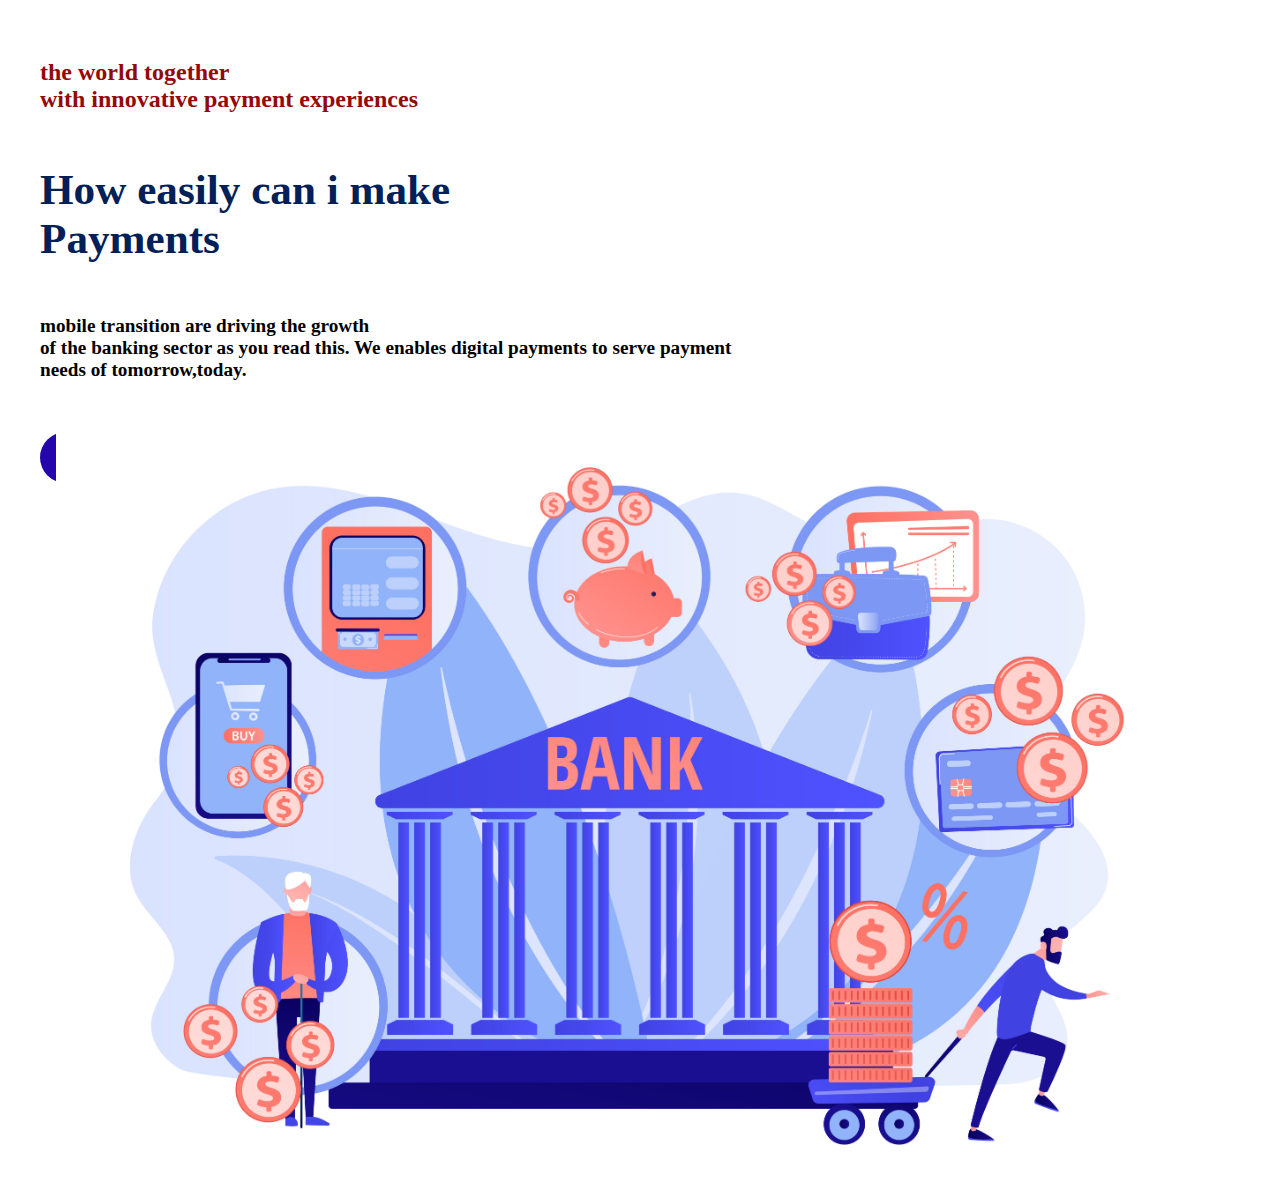
<file: index.html>
<!DOCTYPE html>
<html lang="en">

<head>
    <meta charset="UTF-8">
    <meta http-equiv="X-UA-Compatible" content="IE=edge">
    <meta name="viewport" content="width=device-width, initial-scale=1.0">

    <link rel="icon" href="institute-1.1s-200px.png">
    <script src="https://code.jquery.com/jquery-3.6.0.js"
    integrity="sha256-H+K7U5CnXl1h5ywQfKtSj8PCmoN9aaq30gDh27Xc0jk=" crossorigin="anonymous"></script>
 
    <title>Home Page</title>
    <style>
         @import url("https://fonts.googleapis.com/css2?family=Poppins:wght@400;600;700&display=swap");
        @import url("https://fonts.googleapis.com/css2?family=Nunito:ital,wght@0,300;0,400;0,600;0,700;1,300;1,400&display=swap");

        .home {
            position: relative;
            display: flex;
            flex-wrap: wrap;
            gap: .5rem;
            flex-wrap: wrap;
            min-height: 100vh;
            align-items: center;

        }
.home .content {
            flex: 1 1 40rem;
            padding-top: 1rem;
            z-index: 1;
            margin-left: 2rem;

        }

        .home .image {
            flex: 1 1 40rem;
            z-index: 1;
        }

        .home .image img {
            width: 90%;
            margin-left: 3rem;

        }




        .home .content h2 {
            font-size: 2.7rem;
            font-weight: 800;
            color: #002057;
        }



        .home .content p {
            font-size: 1.2rem;
            color: #000;
            font-weight: 600;
            padding: 1rem 0;
        }

        .home .content p span {
font-size: 1.5rem;
            color: rgb(148, 8, 8);

            padding: 1rem 0;
        }

        .home .btn1 {
            margin-top: 1rem;
            position: absolute;
            line-height: 0;
            padding: 1.6rem 3rem;
            border-radius: 4em;

            color: #fff;
            background: #2506ad;

            font-family: "Nunito", sans-serif;
            font-weight: 700;
            font-size: 1.7rem;
            letter-spacing: 0.1rem;
            text-decoration: none;
        }



        .home .btn1 i {
            margin-left: 0.3rem;
            font-size: 1.5rem;
            transition: 0.3s;
        }

        .home .btn1:hover {
            background: #04477e;
        }


    </style>
</head>

<body>
    <div class="firstdiv"></div>
    <section class="home" id="home">


        <div class="content">
            <p> <span> the world together <br> with innovative payment experiences </span></p>
            <h2>How easily can i make <br>
                Payments</h2>
            <p>mobile transition are driving the growth <br> of the banking sector as you read this. We enables digital
                payments to serve payment <br> needs of tomorrow,today.</p>
          
                <a href="login page.html" class="btn1" target="_self">login in
                <i class="fas fa-arrow-circle-down"></i>
            </a>
            
           

        </div>
        <div class="image">
            <img class="tilt" src="20944139.jpg" alt="">
        </div>
    </section>
 <script>
    $(function(){
    $(".firstdiv").load("navbar.html");
});
 </script>
</body>

</html>
</file>
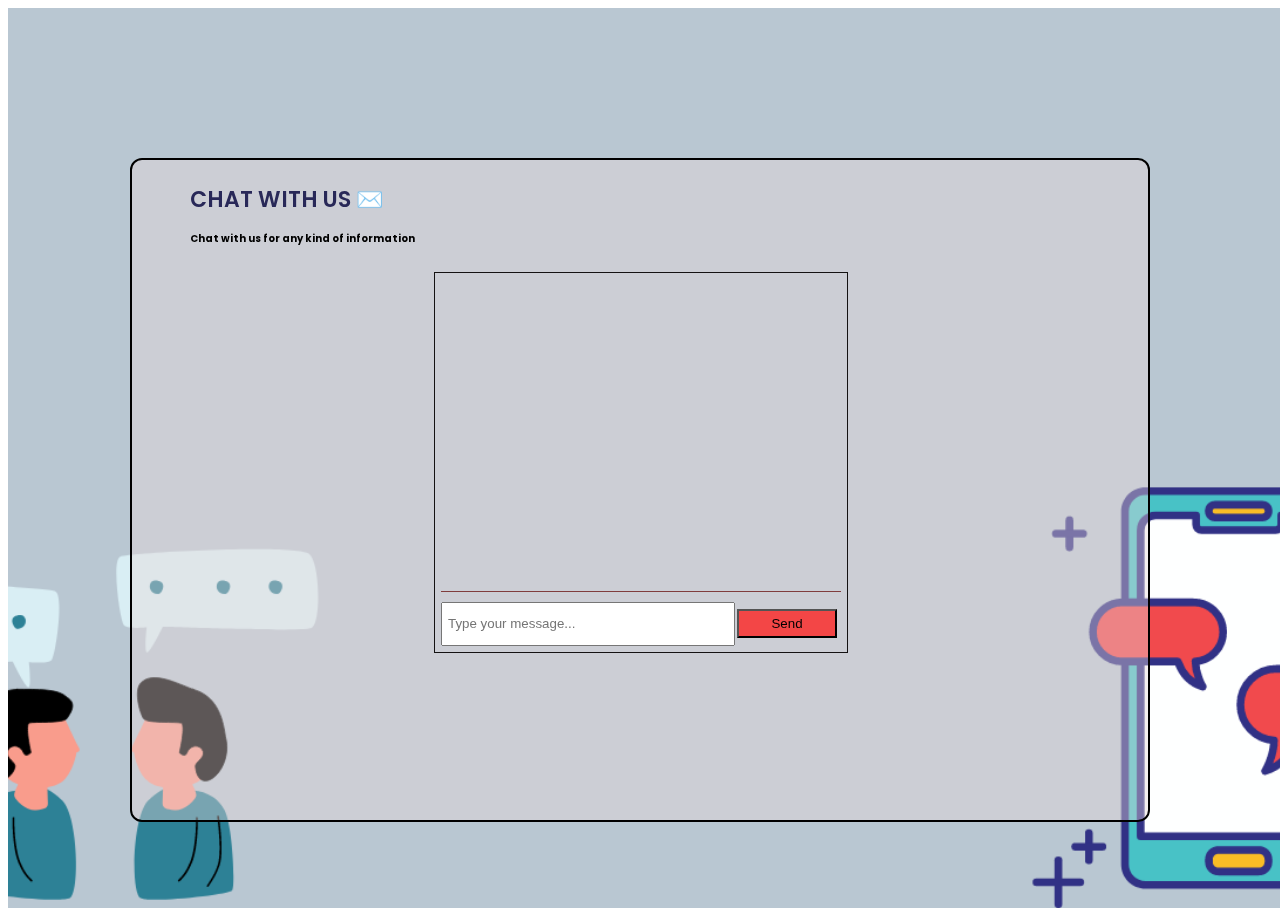
<file: chat.html>
<!DOCTYPE html>
<html lang="en">
<head>
    <meta charset="UTF-8">
    <meta http-equiv="X-UA-Compatible" content="IE=edge">
    <meta name="viewport" content="width=device-width, initial-scale=1.0">
    <link rel="icon" href="institute-1.1s-200px.png">
    <!-- <link rel="stylesheet" href="styles.css"> -->
    <!-- <link rel="text/javascript" href="script.js"> -->
    <title>contact us</title>
    <script src="https://code.jquery.com/jquery-3.6.0.js"
    integrity="sha256-H+K7U5CnXl1h5ywQfKtSj8PCmoN9aaq30gDh27Xc0jk=" crossorigin="anonymous"></script>
 
    <style>
        @import url("https://fonts.googleapis.com/css2?family=Poppins:wght@400;600;700&display=swap");
        @import url("https://fonts.googleapis.com/css2?family=Nunito:ital,wght@0,300;0,400;0,600;0,700;1,300;1,400&display=swap");



        html {
            font-size: 62.5%;
          

        }

        body {
            
    width:100%;
    min-width:1000px;
    height:auto;

            font-family: "Poppins", sans-serif;
        }

        .section {
            overflow-wrap: normal;
            position: fixed;
            top: 80px;
            left: 0;
            right: 0;
            bottom: 20px;
      
            z-index: 1;
            width: 90%;
          
            padding: .2rem 5%;
           flex-wrap: wrap;
            display: flex;
            align-content: center;

            justify-content: center;

        }

        .container_login {
           
  background-color: rgba(232, 217, 217, 0.4); /* Black w/opacity/see-through */
            margin-top: 20px;
            border: 2px solid;
            border-radius: 12px;
            z-index: 1;
            font-weight: bold;
            width: 100vh;

            padding: .8rem 5%;
            gap: 12px;






        }

        .container_login div h1 {
            color: rgb(40, 40, 88);
            font-size: 2.2rem;
            font-weight: 600;
           
        }


        .main_content {
            margin-top: 2.5rem;


            height: 60vh;


        }

        .f {
            margin-top: 2px;
            margin-left: 2px;
        }
       .w{
        height: 22px;
        width: 24px;
       }


        .f input {
            height: 30px;
            width: 26rem;
        }
        .f input:hover{
            background-color: rgb(48, 48, 105);
            color: aliceblue;
        }

      

     

        .bg_image {
          
            /* The image used */
            background-image: url(cHAT.png);

           

            /* Full height */
           height: 100vh;
         
           z-index: -1;

            /* Center and scale the image nicely */
            background-position: center;
            background-repeat: no-repeat;
            background-size: cover;
        }
        .chat-container {
    width: 400px;
    margin: 10px auto;
    border: 1px solid #141212;
    padding: 6px;
}

#chat-log {
    margin-top: 12px;
    height: 300px;
    overflow-y: scroll;
    border-bottom: 1px solid #803d3d;
}

.input-container {
    margin-top: 10px;
}

#user-input {
    width: 70%;
    padding: 5px;
}

#send-button {
    width: 25%;
    padding: 5px;
    background: #f34646;
}

    </style>
</head>
<body>
    <div class="firstdiv"></div>
    <div class="bg_image"></div>

    <div class="section">



        <div class="container_login">

            <div>
                <h1>CHAT WITH US ✉️</h1>
                
                <p>Chat with us for any kind of information <br>
                    </p>
            </div>

            <div class="main_content">
               
                    <div class="f">
                        <div class="chat-container">
                            <div id="chat-log"></div>
                            <div class="input-container">
                                <input type="text" id="user-input" placeholder="Type your message...">
                          
                                <button id="send-button">Send</button>
                            </div>
                        </div>
                    </div>

               
            </div>
        </div>

    </div>
    <script>
        $(function(){
        $(".firstdiv").load("navbar2.html");
    });
    document.getElementById('send-button').addEventListener('click', sendMessage);
document.getElementById('user-input').addEventListener('keyup', function(event) {
    if (event.keyCode === 13) {
        sendMessage();
    }
});

function sendMessage() {
    var userInput = document.getElementById('user-input');
    var message = userInput.value;
    
    if (message.trim() !== '') {
        var chatLog = document.getElementById('chat-log');
        var messageElement = document.createElement('p');
        messageElement.innerText = message;
        chatLog.appendChild(messageElement);
        
        userInput.value = '';
    }
}

     </script>
</body>
</html>
</file>
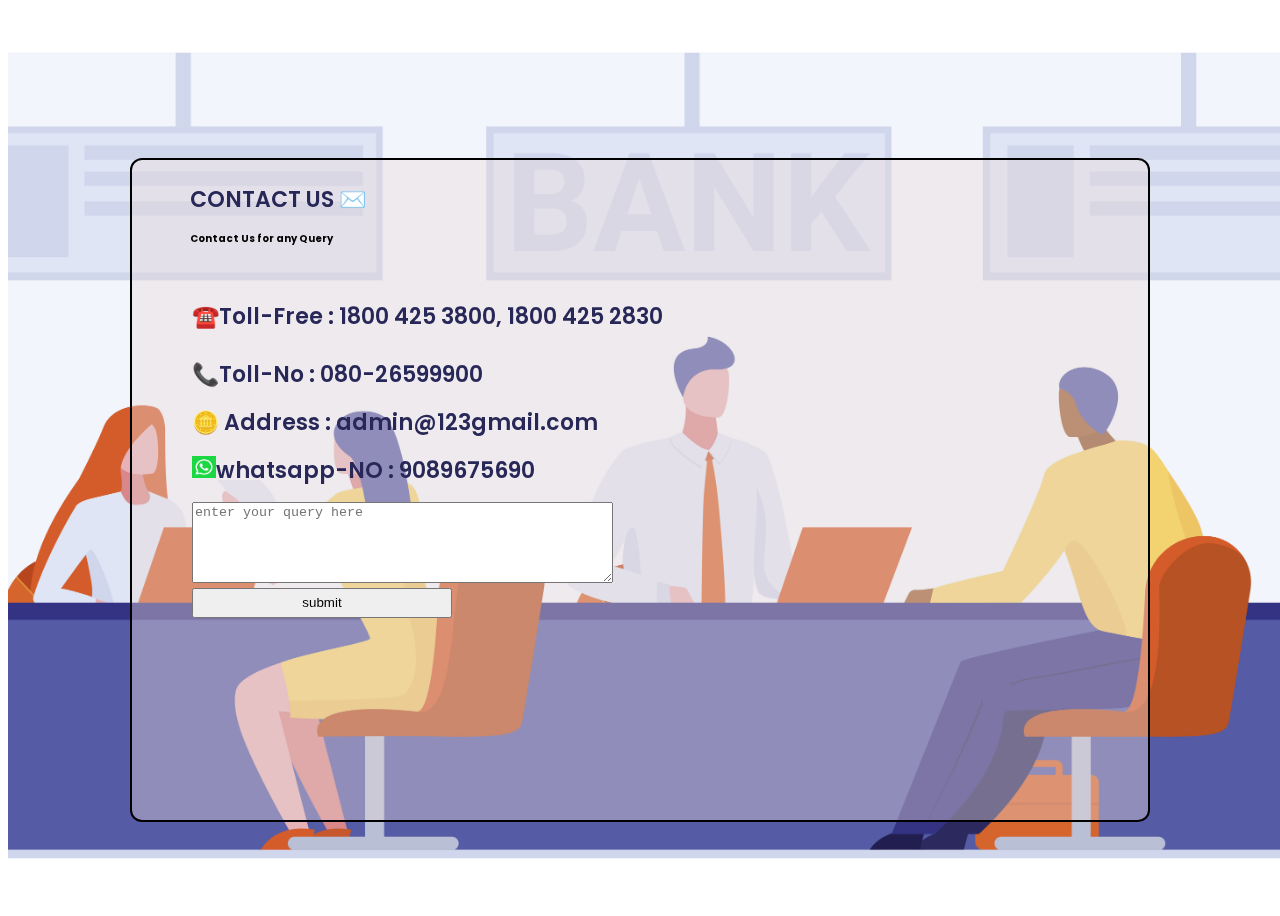
<file: contact2.html>
<!DOCTYPE html>
<html lang="en">
<head>
    <meta charset="UTF-8">
    <meta http-equiv="X-UA-Compatible" content="IE=edge">
    <meta name="viewport" content="width=device-width, initial-scale=1.0">
    <link rel="icon" href="institute-1.1s-200px.png">
    <title>contact us</title>
    <script src="https://code.jquery.com/jquery-3.6.0.js"
    integrity="sha256-H+K7U5CnXl1h5ywQfKtSj8PCmoN9aaq30gDh27Xc0jk=" crossorigin="anonymous"></script>
 
    <style>
        @import url("https://fonts.googleapis.com/css2?family=Poppins:wght@400;600;700&display=swap");
        @import url("https://fonts.googleapis.com/css2?family=Nunito:ital,wght@0,300;0,400;0,600;0,700;1,300;1,400&display=swap");



        html {
            font-size: 62.5%;
          

        }

        body {
            
    width:100%;
    min-width:1000px;
    height:auto;

            font-family: "Poppins", sans-serif;
        }

        .section {
            overflow-wrap: normal;
            position: fixed;
            top: 80px;
            left: 0;
            right: 0;
            bottom: 20px;
      
            z-index: 1;
            width: 90%;
          
            padding: .2rem 5%;
           flex-wrap: wrap;
            display: flex;
            align-content: center;

            justify-content: center;

        }

        .container_login {
           
  background-color: rgba(232, 217, 217, 0.4); /* Black w/opacity/see-through */
            margin-top: 20px;
            border: 2px solid;
            border-radius: 12px;
            z-index: 1;
            font-weight: bold;
            width: 100vh;

            padding: .8rem 5%;
            gap: 12px;






        }

        .container_login div h1 {
            color: rgb(40, 40, 88);
            font-size: 2.2rem;
            font-weight: 600;
           
        }


        .main_content {
            margin-top: 2.5rem;


            height: 60vh;


        }

        .f {
            margin-top: 2px;
            margin-left: 2px;
        }
       .w{
        height: 22px;
        width: 24px;
       }


        .f input {
            height: 30px;
            width: 26rem;
        }
        .f input:hover{
            background-color: rgb(48, 48, 105);
            color: aliceblue;
        }

      

     

        .bg_image {
          
            /* The image used */
            background-image: url(contactupimage.jpg);

           

            /* Full height */
           height: 100vh;
         
           z-index: -1;

            /* Center and scale the image nicely */
            background-position: center;
            background-repeat: no-repeat;
            background-size: cover;
        }
       
    </style>
</head>
<body>
    <div class="firstdiv"></div>
    <div class="bg_image"></div>

    <div class="section">



        <div class="container_login">

            <div>
                <h1>CONTACT US ✉️</h1>
                
                <p>Contact Us for any Query <br>
                    </p>
            </div>

            <div class="main_content">
               
                    <div class="f">
                        <p><h1><i class="material-icons" style="font-size:48px;color:red"></i>☎️Toll-Free : 1800 425 3800, 1800 425 2830
                        </h1></p>
                        <p><h1>📞Toll-No : 080-26599900</h1></p>
                        <p> <h1>🪙 Address : admin@123gmail.com</h1></p>
                        <p > <h1><img src="whatsapp.png" class="w">whatsapp-NO : 9089675690 </h1></p>
                        
                      <textarea name="" id="" cols="50" rows="5"  placeholder="enter your query here"></textarea>
                      <br>
                      <input type="button" value="submit">
                    </div>

               
            </div>
        </div>

    </div>
    <script>
        $(function(){
        $(".firstdiv").load("navbar2.html");
    });
     </script>
</body>
</html>
</file>
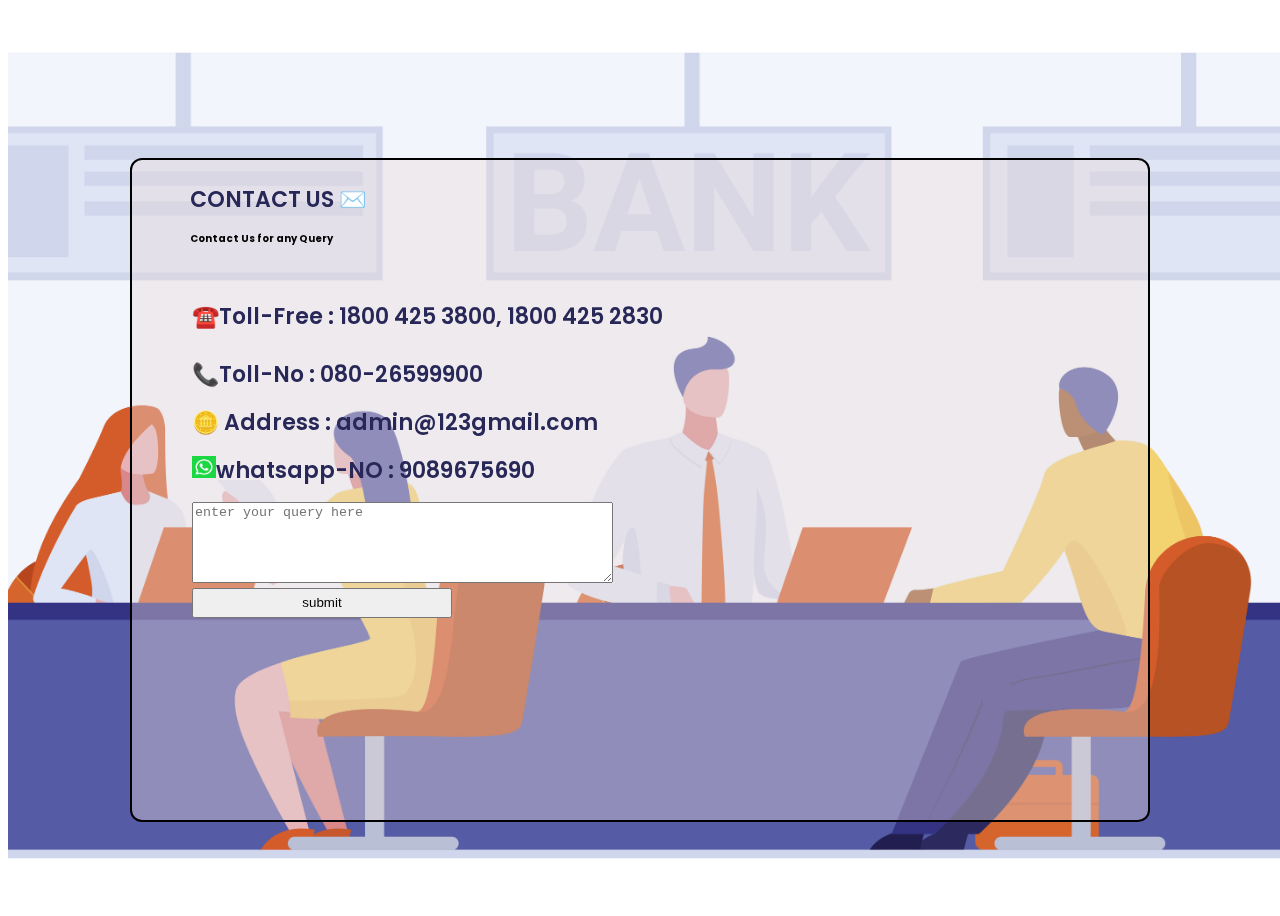
<file: contactus.html>
<!DOCTYPE html>
<html lang="en">
<head>
    <meta charset="UTF-8">
    <meta http-equiv="X-UA-Compatible" content="IE=edge">
    <meta name="viewport" content="width=device-width, initial-scale=1.0">
    <link rel="icon" href="institute-1.1s-200px.png">
    <title>contact us</title>
    <script src="https://code.jquery.com/jquery-3.6.0.js"
    integrity="sha256-H+K7U5CnXl1h5ywQfKtSj8PCmoN9aaq30gDh27Xc0jk=" crossorigin="anonymous"></script>
 
    <style>
        @import url("https://fonts.googleapis.com/css2?family=Poppins:wght@400;600;700&display=swap");
        @import url("https://fonts.googleapis.com/css2?family=Nunito:ital,wght@0,300;0,400;0,600;0,700;1,300;1,400&display=swap");



        html {
            font-size: 62.5%;
          

        }

        body {
            
    width:100%;
    min-width:1000px;
    height:auto;

            font-family: "Poppins", sans-serif;
        }

        .section {
            overflow-wrap: normal;
            position: fixed;
            top: 80px;
            left: 0;
            right: 0;
            bottom: 20px;
      
            z-index: 1;
            width: 90%;
          
            padding: .2rem 5%;
           flex-wrap: wrap;
            display: flex;
            align-content: center;

            justify-content: center;

        }

        .container_login {
           
  background-color: rgba(232, 217, 217, 0.4); /* Black w/opacity/see-through */
            margin-top: 20px;
            border: 2px solid;
            border-radius: 12px;
            z-index: 1;
            font-weight: bold;
            width: 100vh;

            padding: .8rem 5%;
            gap: 12px;






        }

        .container_login div h1 {
            color: rgb(40, 40, 88);
            font-size: 2.2rem;
            font-weight: 600;
           
        }


        .main_content {
            margin-top: 2.5rem;


            height: 60vh;


        }

        .f {
            margin-top: 2px;
            margin-left: 2px;
        }
       .w{
        height: 22px;
        width: 24px;
       }


        .f input {
            height: 30px;
            width: 26rem;
        }
        .f input:hover{
            background-color: rgb(48, 48, 105);
            color: aliceblue;
        }

      

     

        .bg_image {
          
            /* The image used */
            background-image: url(contactupimage.jpg);

           

            /* Full height */
           height: 100vh;
         
           z-index: -1;

            /* Center and scale the image nicely */
            background-position: center;
            background-repeat: no-repeat;
            background-size: cover;
        }
       
    </style>
</head>
<body>
    <div class="firstdiv"></div>
    <div class="bg_image"></div>

    <div class="section">



        <div class="container_login">

            <div>
                <h1>CONTACT US ✉️</h1>
                
                <p>Contact Us for any Query <br>
                    </p>
            </div>

            <div class="main_content">
               
                    <div class="f">
                        <p><h1><i class="material-icons" style="font-size:48px;color:red"></i>☎️Toll-Free : 1800 425 3800, 1800 425 2830
                        </h1></p>
                        <p><h1>📞Toll-No : 080-26599900</h1></p>
                        <p> <h1>🪙 Address : admin@123gmail.com</h1></p>
                        <p > <h1><img src="whatsapp.png" class="w">whatsapp-NO : 9089675690 </h1></p>
                        
                      <textarea name="" id="" cols="50" rows="5"  placeholder="enter your query here"></textarea>
                      <br>
                      <input type="button" value="submit">
                    </div>

               
            </div>
        </div>

    </div>
    <script>
        $(function(){
        $(".firstdiv").load("navbar.html");
    });
     </script>
</body>
</html>
</file>
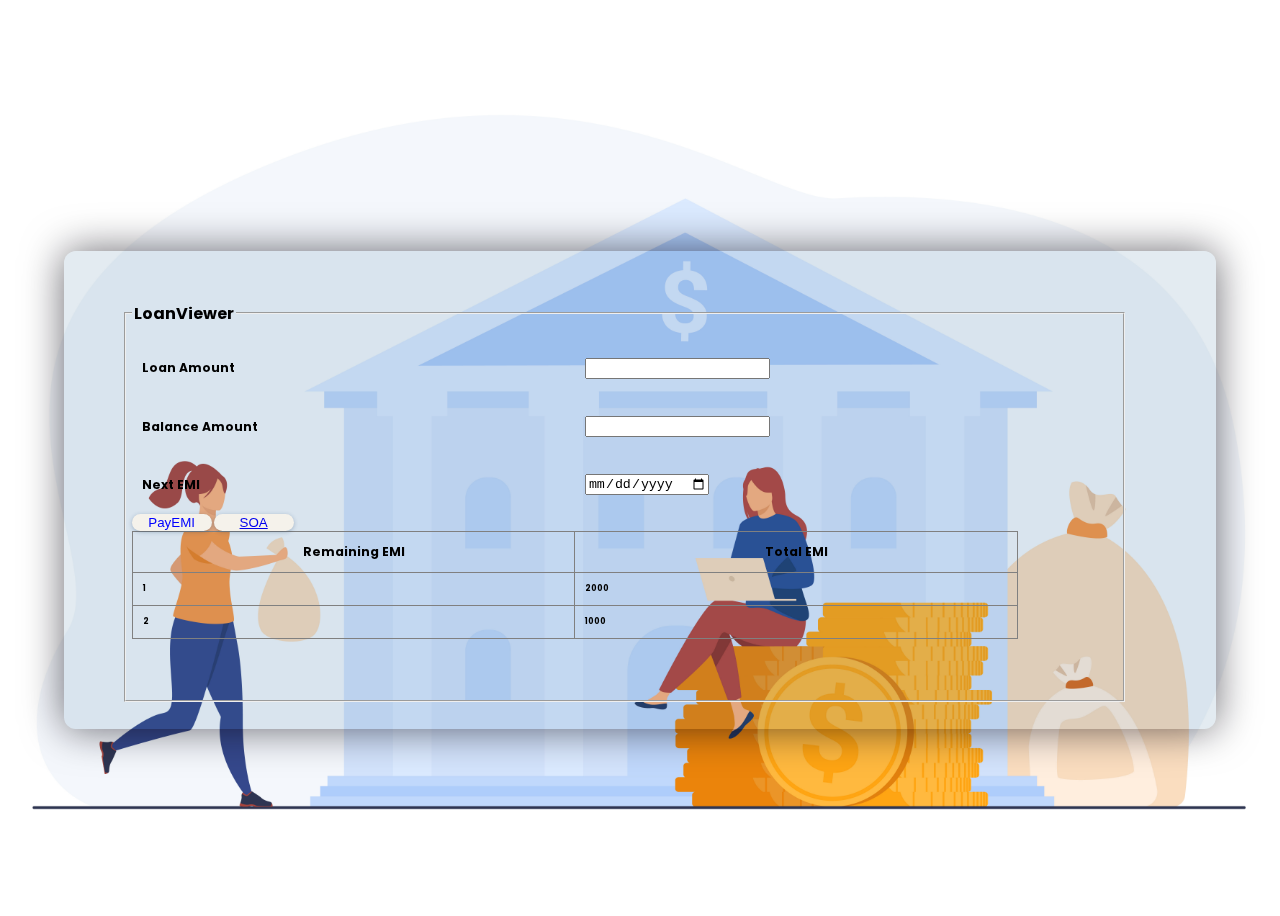
<file: loanviewer.html>
<!DOCTYPE html>
<html lang="en">

<head>
    <meta charset="UTF-8">
    <meta http-equiv="X-UA-Compatible" content="IE=edge">
    <meta name="viewport" content="width=device-width, initial-scale=1.0">
    <link rel="icon" href="institute-1.1s-200px.png">
    <script src="https://code.jquery.com/jquery-3.6.0.js"
        integrity="sha256-H+K7U5CnXl1h5ywQfKtSj8PCmoN9aaq30gDh27Xc0jk=" crossorigin="anonymous"></script>

    <title>LoanViewer</title>
    <style>
        @import url("https://fonts.googleapis.com/css2?family=Poppins:wght@400;600;700&display=swap");
        @import url("https://fonts.googleapis.com/css2?family=Nunito:ital,wght@0,300;0,400;0,600;0,700;1,300;1,400&display=swap");

    </style>
    <link rel="stylesheet" type="text/css" href="loanview.css" /> 
</head>

<body>
    <div class="firstdiv"></div>
    <div class="bg_image"></div>
    <div class="section">



        <div class="container_login">

            <fieldset class="field">
                <form action="SOA.html"></form>
                <legend>
                    <h1>LoanViewer</h1></legend>

                    <table>
                        <tr>
                            <td><label><h2>Loan Amount</h2></label></td><td><input type="text" ></td>
                        </tr>
                        <tr>
                            <td><label><h2>Balance Amount</h2></label></td><td><input type="text" ></td>
                        </tr>
                        <tr>
                            <td><label><h2>Next EMI</h2></label></td><td><input type="date" ></td>
                        </tr>
                        <!-- <tr>
                            <td><label></label></td><td><input type="text" ></td>
                        </tr> -->
                       
                    </table>
                </form>
                
                        <button class="b" id="reject">PayEMI</button>
                        <button class="b"><a href="SOA.html">SOA</a></button>
                  

                      
                        
                        <table border="1">
                            <thead>
                              <tr>
                                <th><h2>Remaining EMI</h2></th>
                                <th><h2>Total EMI</h2></th>
                                
                              </tr>
                              <tr><td>1</td><td>2000</td>
                              <tr><td>2</td><td>1000</td>
                             
                            </thead>     
                            </table>
                        
                        </fieldset>
        </div>

    </div>
    <script>
        $(function () {
            $(".firstdiv").load("navbar2.html");
        });
    </script>
</body>

</html>
</file>
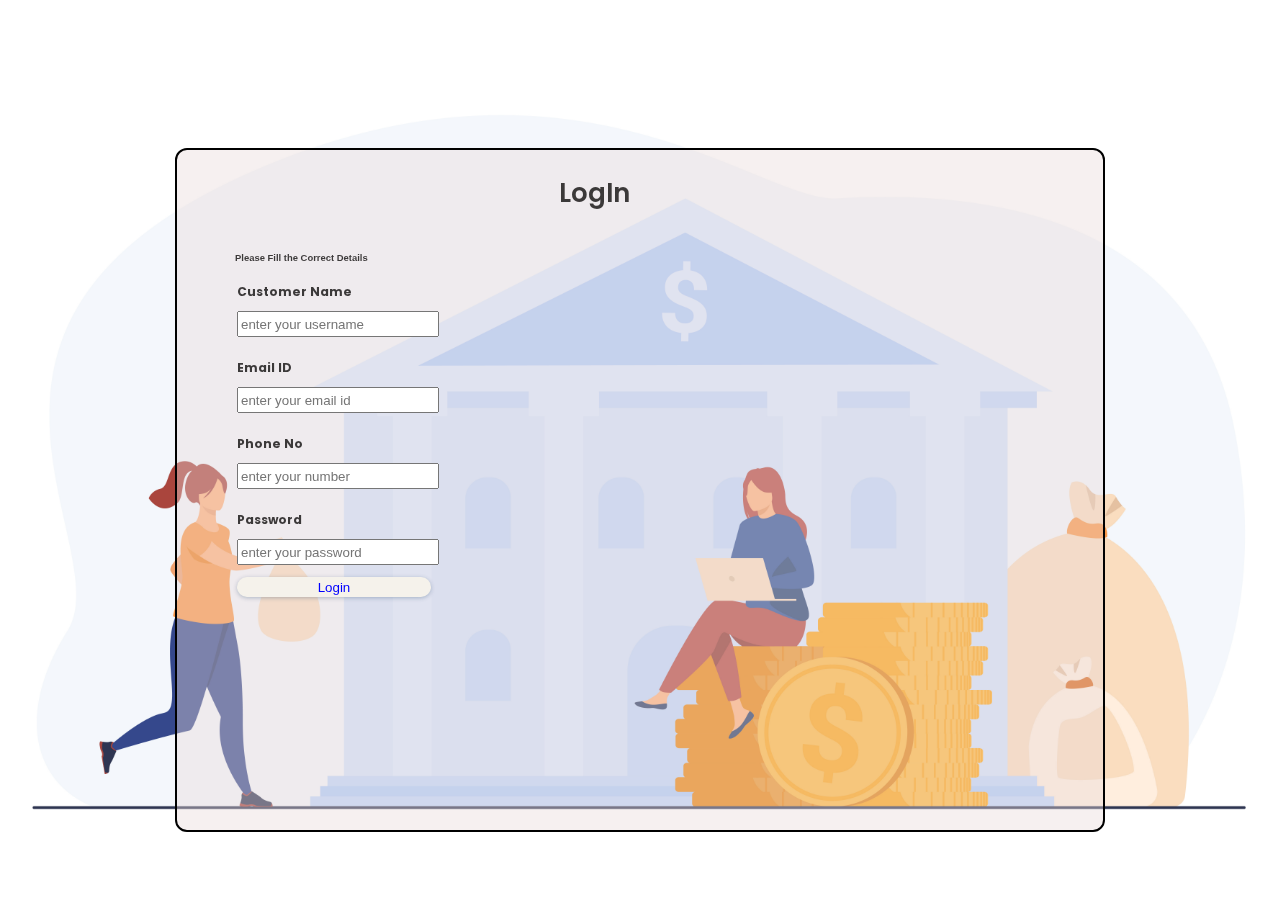
<file: login page.html>
<!DOCTYPE html>
<html lang="en">

<head>
    <meta charset="UTF-8">
    <meta http-equiv="X-UA-Compatible" content="IE=edge">
    <meta name="viewport" content="width=device-width, initial-scale=1.0">
    <link rel="icon" href="institute-1.1s-200px.png">
    <script src="https://code.jquery.com/jquery-3.6.0.js"
        integrity="sha256-H+K7U5CnXl1h5ywQfKtSj8PCmoN9aaq30gDh27Xc0jk=" crossorigin="anonymous"></script>

    <title>Loan Details</title>
    <style>
        @import url("https://fonts.googleapis.com/css2?family=Poppins:wght@400;600;700&display=swap");
        @import url("https://fonts.googleapis.com/css2?family=Nunito:ital,wght@0,300;0,400;0,600;0,700;1,300;1,400&display=swap");
    </style>
    <link rel="stylesheet" type="text/css" href="register.css" />
    <script>
        $(function () {
            $(".firstdiv").load("navbar.html");
        });

        $(document).ready(function () {
            $("form").submit(function (event) {
                event.preventDefault(); 

               
                var username = $("#u1").val();
                var email = $("#email").val();
                var phone = $("#phone").val();
                var password = $("#password").val();

                if (username === "") {
                    alert("Please enter your username.");
                    return;
                }

                if (email === "") {
                    alert("Please enter your email address.");
                    return;
                }

                // You can add more validation rules for email and phone number if needed

                if (password === "") {
                    alert("Please enter your password.");
                    return;
                }

                // If all validations pass, redirect to another page
                window.location.href = "loanviewer.html";
            });
        });
    </script>
</head>

<body>
    <div class="firstdiv"></div>
    <div class="bg_image"></div>
    <div class="section">
        <div class="container_login">
            <div>
                <h1>LogIn</h1>
                <br>
                <p>
                    <h3>Please Fill the Correct Details</h3>
                </p>
            </div>
            <div class="main_content">
                <form>
                    <div class="f">
                        <h2>Customer Name</h2>
                        <input type="text" id="u1" placeholder="enter your username"><br><br>
                        <h2>Email ID</h2>
                        <input type="text" id="email" placeholder="enter your email id">
                        <br><br>
                        <h2>Phone No</h2>
                        <input type="text" id="phone" placeholder="enter your number">
                        <br><br>
                        <h2>Password</h2>
                        <input type="password" id="password" placeholder="enter your password">
                        <br><br>
                        <input type="submit" value="Login" class="b">
                        <br><br>
                    </div>
                </form>
            </div>
        </div>
    </div>
</body>

</html>
</file>
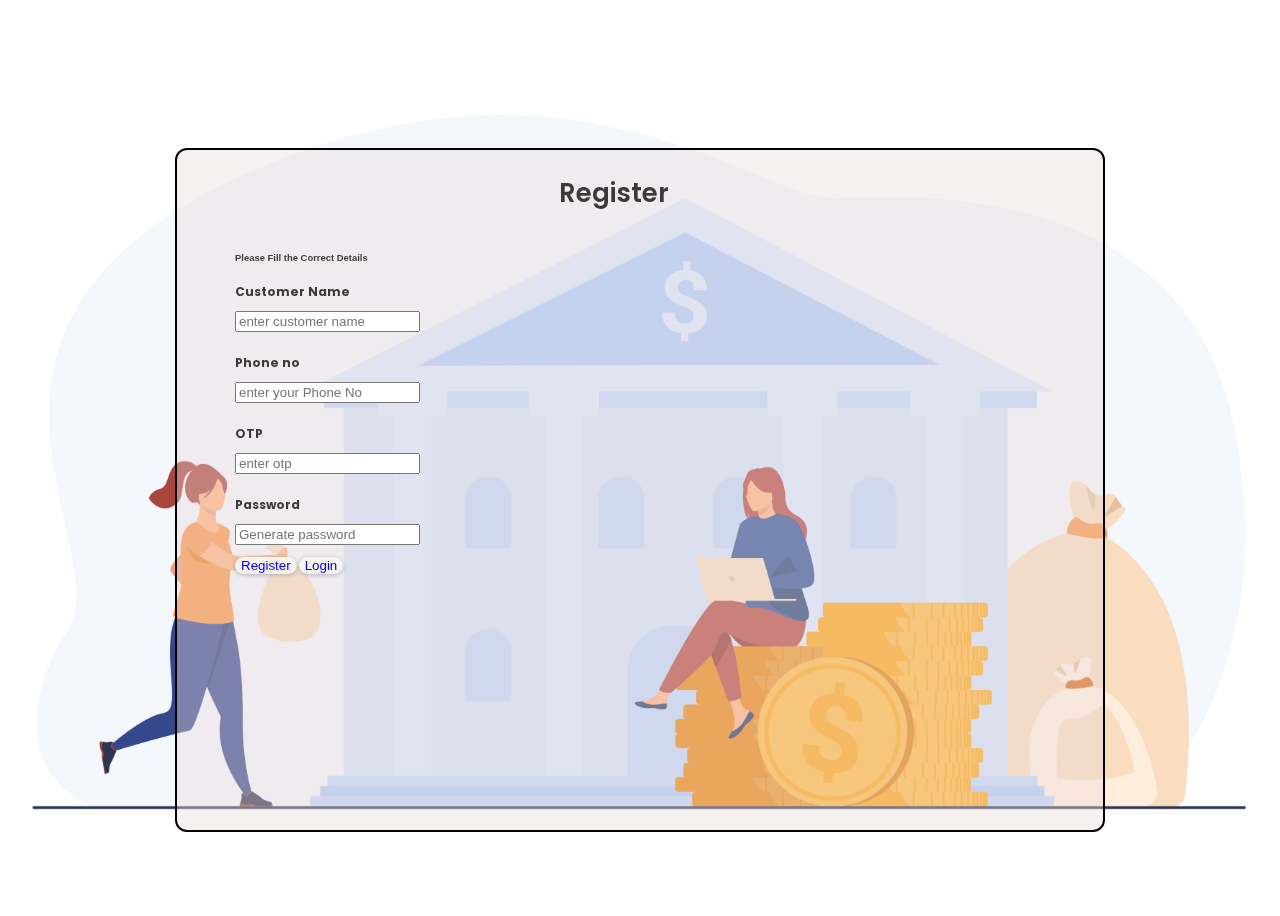
<file: register.html>
<!DOCTYPE html>
<html lang="en">

<head>
    <meta charset="UTF-8">
    <meta http-equiv="X-UA-Compatible" content="IE=edge">
    <meta name="viewport" content="width=device-width, initial-scale=1.0">
    <link rel="icon" href="institute-1.1s-200px.png">
    <script src="https://code.jquery.com/jquery-3.6.0.js"
        integrity="sha256-H+K7U5CnXl1h5ywQfKtSj8PCmoN9aaq30gDh27Xc0jk=" crossorigin="anonymous"></script>

    <title>Loan Details</title>
    <style>
        @import url("https://fonts.googleapis.com/css2?family=Poppins:wght@400;600;700&display=swap");
        @import url("https://fonts.googleapis.com/css2?family=Nunito:ital,wght@0,300;0,400;0,600;0,700;1,300;1,400&display=swap");

    </style>
    <link rel="stylesheet" type="text/css" href="register.css" /> 
</head>

<body>
    <div class="firstdiv"></div>
    <div class="bg_image"></div>
    <div class="section">



        <div class="container_login">

            <div>
                <h1>Register</h1>
                <br>
                <p><h3>Please Fill the Correct Details</h3></p>
            </div>

            <div class="main_content">
                <form action="">
                   
                    <h2>Customer Name</h2>

            <input type="text" placeholder="enter customer name "><br><br>
                  

                    <h2>Phone no</h2>
                    <input type="text" placeholder="enter your Phone No"><br><br>

                    <h2>OTP</h2>
                    <input type="value" placeholder="enter otp"><br><br>
                    <h2>Password</h2>

                    <input type="password" placeholder="Generate password"><br><br>
                    <input type="button" value="Register" id="button" class="b">
                    <input type="button" value="Login" id="button" class="b">
                </form>
            </div>
        </div>

    </div>
    <script>
        $(function () {
            $(".firstdiv").load("navbar.html");
        });
    </script>
</body>

</html>
</file>
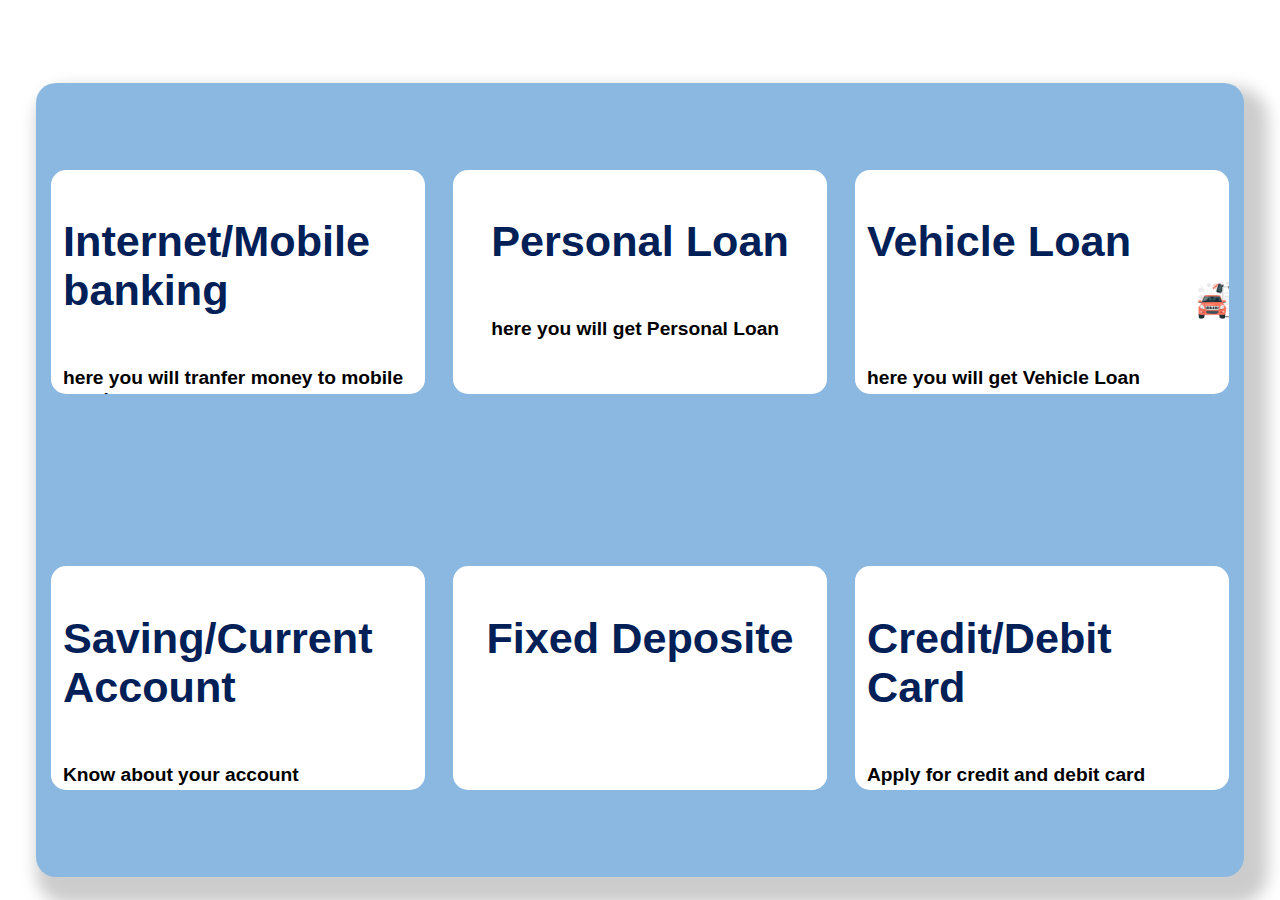
<file: services.html>
<!DOCTYPE html>
<html lang="en">

<head>
    <meta charset="UTF-8">
    <meta http-equiv="X-UA-Compatible" content="IE=edge">
    <meta name="viewport" content="width=device-width, initial-scale=1.0">
    <link rel="icon" href="institute-1.1s-200px.png">
    <title>services</title>
    <script src="https://code.jquery.com/jquery-3.6.0.js"
        integrity="sha256-H+K7U5CnXl1h5ywQfKtSj8PCmoN9aaq30gDh27Xc0jk=" crossorigin="anonymous"></script>
    <style>
        body {
            width: 100%;
            min-width: 100vh;
            height: auto;

            font-family: "Poppins", sans-serif;
        }

        .section {
            overflow-wrap: normal;
            position: absolute;
            top: 80px;
            left: 0;
            right: 0;
            bottom: 20px;

            z-index: 1;
            width: 90%;

            padding: .2rem 5%;
            display: flex;
            flex-wrap: wrap;
            justify-content: center;
        }

        .container {
            background-color: rgb(138, 184, 225);
            box-shadow: 12px 16px 16px 12px rgb(0 0 0 / 20%);
            border-radius: 20px;
            display: flex;
            justify-content: space-between;
            flex-wrap: wrap;


        }

        .content {
            width: 350px;
            height: 200px;
          
            background-color: white;
            margin: 12px;
            display: flex;
            justify-content: center;
            
            font-size: 1.5em;
            padding: 12px;

            border-radius: 15px;
          
            position: relative;
            display: flex;
            flex-wrap: wrap;
            gap: .5rem;
            
            overflow: hidden;
            align-items: center;
        }






        .content.content1 {
            flex: 1 1 4rem;
            padding-top: 1rem;
            z-index: 1;
            margin-left: 2rem;
           
        }

        .content .image {
            flex: 1 1 4rem;
            z-index: 1;
           
        }

        .content .image img {
            width: 90%;
            margin-left: 3rem;

        }




        .content .content1 h2 {
            font-size: 2.7rem;
            font-weight: 800;
            color: #002057;
        }



        .content .content1 p {
            font-size: 1.2rem;
            color: #000;
            font-weight: 600;
            padding: 1rem 0;
        }

.content:hover{
    box-shadow: 0 16px 16px 0 rgb(0 0 0 / 20%);
    cursor: pointer;
}
.content:hover .content1 h2{
    
   color: rgb(36, 36, 31);
}
.content:hover .content1 p{
    color: #002057;
    
}

 .content:hover .i--1:after{
    content:'made easy to send and recive money with mobile banking';
}
.content:hover .i--2:after{
    content:'0% interest on personal loan with 100% suritity of trust';
}
.content:hover .i--3:after{
    content:'0% interest on vechile loan with 100% surity of trust';
}
.content:hover .i--4:after{
    content:'made easy to check account detail ';
}
.content:hover .i--5:after{
    content:'deposite money any time ';
}
.content:hover .i--6:after{
    content:'easy to apply credit card and debit card ';
}

       
    </style>
</head>

<body>
    <div class="firstdiv"></div>
    <div class="section">
        <div class="container">
            <table><tr><td>
                <div class="content">
                  <div class="content1">
                   <h2>Internet/Mobile banking</h2>
                <p class="i--1">here you will tranfer money to mobile number <br></p>

            </div>
            <div class="image">
                <img class="tilt" src="moneytransfer.jpg" alt="">
            </div></div>
</td>
<td>

    <div class="content">
        <div class="content1">

            <h2>Personal Loan</h2>
            <p class="i--2">here you will get Personal Loan <br></p>

        </div>
        <div class="image">
            <img class="tilt" src="service.png" alt="">
        </div>

    </div>

</td>
<td>  <div class="content">
    <div class="content1">

        <h2>Vehicle  Loan  <br>   <br>   </h2>
        <p class="i--3">here you will get Vehicle Loan <br></p>

    </div>
    <div class="image">
        <img class="tilt" src="car-finance-concept-illustration_114360-8058.webp" alt="">
    </div>
</div></td>

</tr></table>


<table><tr><td>
    <div class="content">
        <div class="content1">

            <h2>Saving/Current Account</h2>
            <p class="i--4">Know about your account <br></p>

        </div>
        <div class="image">
            <img class="tilt" src="mobile-banking-modern-flat-concept-for-web-banner-design-man-uses-bank-services-to-manage-money-budget-and-accumulate-savings-in-personal-account-illustration-with-isolated-people-scene-free-vec.webp" alt="">
        </div>
    </div>
</td>
<td>

    <div class="content">
        <div class="content1">

            <h2>Fixed Deposite</h2>
            <p class="i--5"> </p>

        </div>
        <div class="image">
            <img class="tilt" src="personalloan.jpg" alt="">
        </div>
    </div>

</td>
<td>  <div class="content">
    <div class="content1">

        <h2>Credit/Debit Card</h2>
        <p class="i--6">Apply for credit and debit card <br> </p>

    </div>
    <div class="image">
        <img class="tilt" src="bank-account-concept-vector-illustration-credit-card-security-protecting-financial-savings-monthly-pay-salary-budget-personal-155693372.jpg" alt="">
    </div>
</div>

</td>

</tr></table>
</div>
</div>
<script>
    $(function () {
        $(".firstdiv").load("navbar.html");
    });
</script>
</body>

</html>
</file>
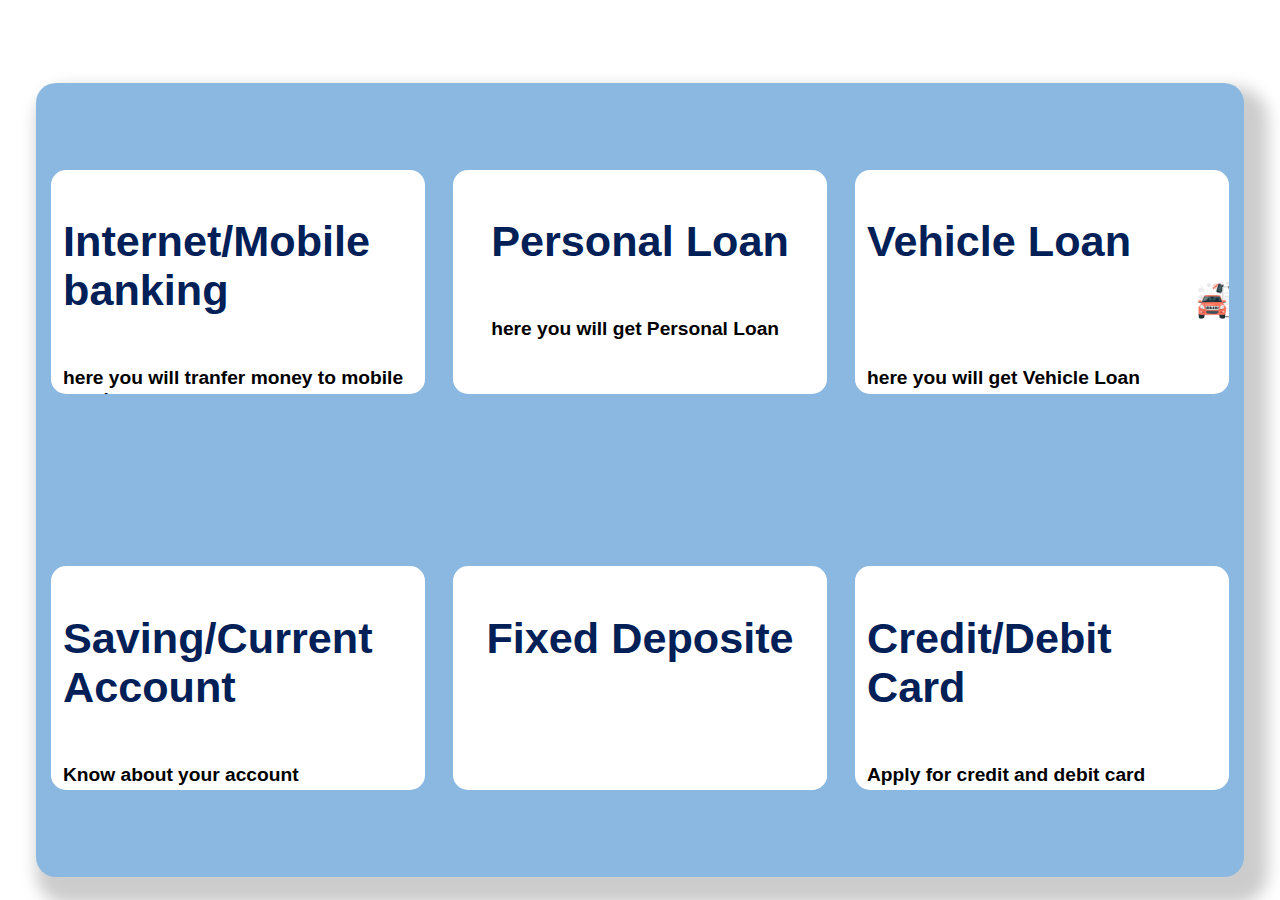
<file: services2.html>
<!DOCTYPE html>
<html lang="en">

<head>
    <meta charset="UTF-8">
    <meta http-equiv="X-UA-Compatible" content="IE=edge">
    <meta name="viewport" content="width=device-width, initial-scale=1.0">
    <link rel="icon" href="institute-1.1s-200px.png">
    <title>services</title>
    <script src="https://code.jquery.com/jquery-3.6.0.js"
        integrity="sha256-H+K7U5CnXl1h5ywQfKtSj8PCmoN9aaq30gDh27Xc0jk=" crossorigin="anonymous"></script>
    <style>
        body {
            width: 100%;
            min-width: 100vh;
            height: auto;

            font-family: "Poppins", sans-serif;
        }

        .section {
            overflow-wrap: normal;
            position: absolute;
            top: 80px;
            left: 0;
            right: 0;
            bottom: 20px;

            z-index: 1;
            width: 90%;

            padding: .2rem 5%;
            display: flex;
            flex-wrap: wrap;
            justify-content: center;
        }

        .container {
            background-color: rgb(138, 184, 225);
            box-shadow: 12px 16px 16px 12px rgb(0 0 0 / 20%);
            border-radius: 20px;
            display: flex;
            justify-content: space-between;
            flex-wrap: wrap;


        }

        .content {
            width: 350px;
            height: 200px;
          
            background-color: white;
            margin: 12px;
            display: flex;
            justify-content: center;
            
            font-size: 1.5em;
            padding: 12px;

            border-radius: 15px;
          
            position: relative;
            display: flex;
            flex-wrap: wrap;
            gap: .5rem;
            
            overflow: hidden;
            align-items: center;
        }






        .content.content1 {
            flex: 1 1 4rem;
            padding-top: 1rem;
            z-index: 1;
            margin-left: 2rem;
           
        }

        .content .image {
            flex: 1 1 4rem;
            z-index: 1;
           
        }

        .content .image img {
            width: 90%;
            margin-left: 3rem;

        }




        .content .content1 h2 {
            font-size: 2.7rem;
            font-weight: 800;
            color: #002057;
        }



        .content .content1 p {
            font-size: 1.2rem;
            color: #000;
            font-weight: 600;
            padding: 1rem 0;
        }

.content:hover{
    box-shadow: 0 16px 16px 0 rgb(0 0 0 / 20%);
    cursor: pointer;
}
.content:hover .content1 h2{
    
   color: rgb(36, 36, 31);
}
.content:hover .content1 p{
    color: #002057;
    
}

 .content:hover .i--1:after{
    content:'made easy to send and recive money with mobile banking';
}
.content:hover .i--2:after{
    content:'0% interest on personal loan with 100% suritity of trust';
}
.content:hover .i--3:after{
    content:'0% interest on vechile loan with 100% surity of trust';
}
.content:hover .i--4:after{
    content:'made easy to check account detail ';
}
.content:hover .i--5:after{
    content:'deposite money any time ';
}
.content:hover .i--6:after{
    content:'easy to apply credit card and debit card ';
}

       
    </style>
</head>

<body>
    <div class="firstdiv"></div>
    <div class="section">
        <div class="container">
            <table><tr><td>
                <div class="content">
                  <div class="content1">
                   <h2>Internet/Mobile banking</h2>
                <p class="i--1">here you will tranfer money to mobile number <br></p>

            </div>
            <div class="image">
                <img class="tilt" src="moneytransfer.jpg" alt="">
            </div></div>
</td>
<td>

    <div class="content">
        <div class="content1">

            <h2>Personal Loan</h2>
            <p class="i--2">here you will get Personal Loan <br></p>

        </div>
        <div class="image">
            <img class="tilt" src="service.png" alt="">
        </div>

    </div>

</td>
<td>  <div class="content">
    <div class="content1">

        <h2>Vehicle  Loan  <br>   <br>   </h2>
        <p class="i--3">here you will get Vehicle Loan <br></p>

    </div>
    <div class="image">
        <img class="tilt" src="car-finance-concept-illustration_114360-8058.webp" alt="">
    </div>
</div></td>

</tr></table>


<table><tr><td>
    <div class="content">
        <div class="content1">

            <h2>Saving/Current Account</h2>
            <p class="i--4">Know about your account <br></p>

        </div>
        <div class="image">
            <img class="tilt" src="mobile-banking-modern-flat-concept-for-web-banner-design-man-uses-bank-services-to-manage-money-budget-and-accumulate-savings-in-personal-account-illustration-with-isolated-people-scene-free-vec.webp" alt="">
        </div>
    </div>
</td>
<td>

    <div class="content">
        <div class="content1">

            <h2>Fixed Deposite</h2>
            <p class="i--5"> </p>

        </div>
        <div class="image">
            <img class="tilt" src="personalloan.jpg" alt="">
        </div>
    </div>

</td>
<td>  <div class="content">
    <div class="content1">

        <h2>Credit/Debit Card</h2>
        <p class="i--6">Apply for credit and debit card <br> </p>

    </div>
    <div class="image">
        <img class="tilt" src="bank-account-concept-vector-illustration-credit-card-security-protecting-financial-savings-monthly-pay-salary-budget-personal-155693372.jpg" alt="">
    </div>
</div>

</td>

</tr></table>
</div>
</div>
<script>
    $(function () {
        $(".firstdiv").load("navbar2.html");
    });
</script>
</body>

</html>
</file>
<file: styles.css>
.chat-container {
    width: 400px;
    margin: 20px auto;
    border: 1px solid #f34646;
    padding: 10px;
}

#chat-log {
    height: 300px;
    overflow-y: scroll;
    border-bottom: 1px solid #803d3d;
}

.input-container {
    margin-top: 10px;
}

#user-input {
    width: 70%;
    padding: 5px;
}

#send-button {
    width: 25%;
    padding: 5px;
}
</file>
<file: loanview.css>
html {
    font-size: 50.5%;


}

body {

    width: 100%;
    min-width: 1000px;
    height: auto;

    font-family: "Poppins", sans-serif;
}

.section {
    overflow-wrap: normal;
    position: fixed;
    top: 80px;
    left: 0;
    right: 0;
    bottom: 20px;

    z-index: 1;
    width: 90%;

    padding: .2rem 5%;
    flex-wrap: wrap;
    display: flex;
    align-content: center;

    justify-content: center;

}

.container_login {
 
    /* Fallback color */
    background-color:  rgba(38, 104, 146, 0.13);
    box-shadow: 0 0 40px rgba(8, 7, 16, 0.6);
    /* Black w/opacity/see-through */
    margin-top: 20px;
    height: 400px;
 
    border-radius: 12px;
    z-index: 1;
    font-weight: bold;
    width: 200vh;

    padding: 4.8rem 5%;
    gap: 5px;






}

.container_login div h1 {
    margin-left: 30%;
    font-size: 3.2rem;
    font-weight: 600;
    color: rgba(26, 24, 24, 0.847);
}

.container_login div h3 {
    color: rgba(26, 24, 24, 0.847);
    font-family: 'Franklin Gothic Medium', 'Arial Narrow', Arial, sans-serif;
}

.container_login div h2 {
    color: rgba(26, 24, 24, 0.847);
}

.main_content {
    margin-top: 2.5rem;


    height: 60vh;


}

.f {
    margin-left: 2px;
}


.selection {
    width: 20rem;
    height: 2.5rem;
}

.f input {
    height: 20px;
    width: 24rem;
}




.bg_image {

    background-image: url(loginandsignup.jpg);
    



    height: 100vh;

    z-index: -1;


    background-position: center;
    background-repeat: no-repeat;
    background-size: cover;
}
@media (min-width: 768px) {
/* Styles for tablets and desktops */
}

@media (min-width: 992px) {
/* Styles for larger desktops */
}
.field{
    height:400px ;
    width: 95%;
}

table {
    table-layout: fixed;
    width: 90%;
    border-collapse: collapse;
    
  }
  
  /* thead th:nth-child(1) {
    width: 30%;
  }
  
  thead th:nth-child(2) {
    width: 20%;
  }
  
  thead th:nth-child(3) {
    width: 15%;
  }
  
  thead th:nth-child(4) {
    width: 35%;
  }
  
  th, */
  td {
    padding: 10px;
  }
  .button {
    /* display: inline-block; */
    width: 80px;
    height: 32px;
     padding: 4px 20px;
    /* font-size: 10px; */
    /* text-align: center; */
    /* text-decoration: none; */
    background-color: rgb(245, 242, 235);
    color: blue;
    border: none;
    border-radius: 23px;
    box-shadow: 0 1px 4px rgba(21, 58, 98, 0.3);

    /* transition: background-color 0.3s; */
  }
  
  .button:hover {
    color: #fff;
    cursor: pointer;
    background-color: rgb(79, 79, 208);

  } 
 .b {
    border: none;
    width: 80px;
    background-color: rgb(245, 242, 235);
    border-radius: 23px;
    color: blue;
    box-shadow: 0 1px 4px rgba(21, 58, 98, 0.3);

}

.b:hover {
    color: #fff;
    cursor: pointer;
    background-color: rgb(79, 79, 208);


}
</file>
<file: register.css>
html {
    font-size: 50.5%;


}

body {

    width: 100%;
    min-width: 1000px;
    height: auto;

    font-family: "Poppins", sans-serif;
}

.section {
    overflow-wrap: normal;
    position: fixed;
    top: 80px;
    left: 0;
    right: 0;
    bottom: 20px;

    z-index: 1;
    width: 90%;

    padding: .2rem 5%;
    flex-wrap: wrap;
    display: flex;
    align-content: center;

    justify-content: center;

}

.container_login {
 
    /* Fallback color */
    background-color: rgba(232, 217, 217, 0.4);
    /* Black w/opacity/see-through */
    margin-top: 20px;
    border: 2px solid;
    border-radius: 12px;
    z-index: 1;
    font-weight: bold;
    width: 90vh;

    padding: 0.8rem 5%;
    gap: 12px;






}

.container_login div h1 {
    margin-left: 40%;
    font-size: 3.2rem;
    font-weight: 600;
    color: rgba(26, 24, 24, 0.847);
}

.container_login div h3 {
    color: rgba(26, 24, 24, 0.847);
    font-family: 'Franklin Gothic Medium', 'Arial Narrow', Arial, sans-serif;
}

.container_login div h2 {
    color: rgba(26, 24, 24, 0.847);
}

.main_content {
    margin-top: 2.5rem;


    height: 60vh;


}

.f {
    margin-left: 2px;
}


.selection {
    width: 16rem;
    height: 2.5rem;
}

.f input {
    height: 20px;
    width: 24rem;
}

.b {
    border: none;
    background-color: rgb(245, 242, 235);
    border-radius: 23px;
    color: blue;
    box-shadow: 0 1px 4px rgba(21, 58, 98, 0.3);

}

.b:hover {
    color: #fff;
    cursor: pointer;
    background-color: rgb(79, 79, 208);
}

.bg_image {

    background-image: url(loginandsignup.jpg);
    



    height: 100vh;

    z-index: -1;


    background-position: center;
    background-repeat: no-repeat;
    background-size: cover;
}
@media (min-width: 768px) {
/* Styles for tablets and desktops */
}

@media (min-width: 992px) {
/* Styles for larger desktops */
}
</file>
